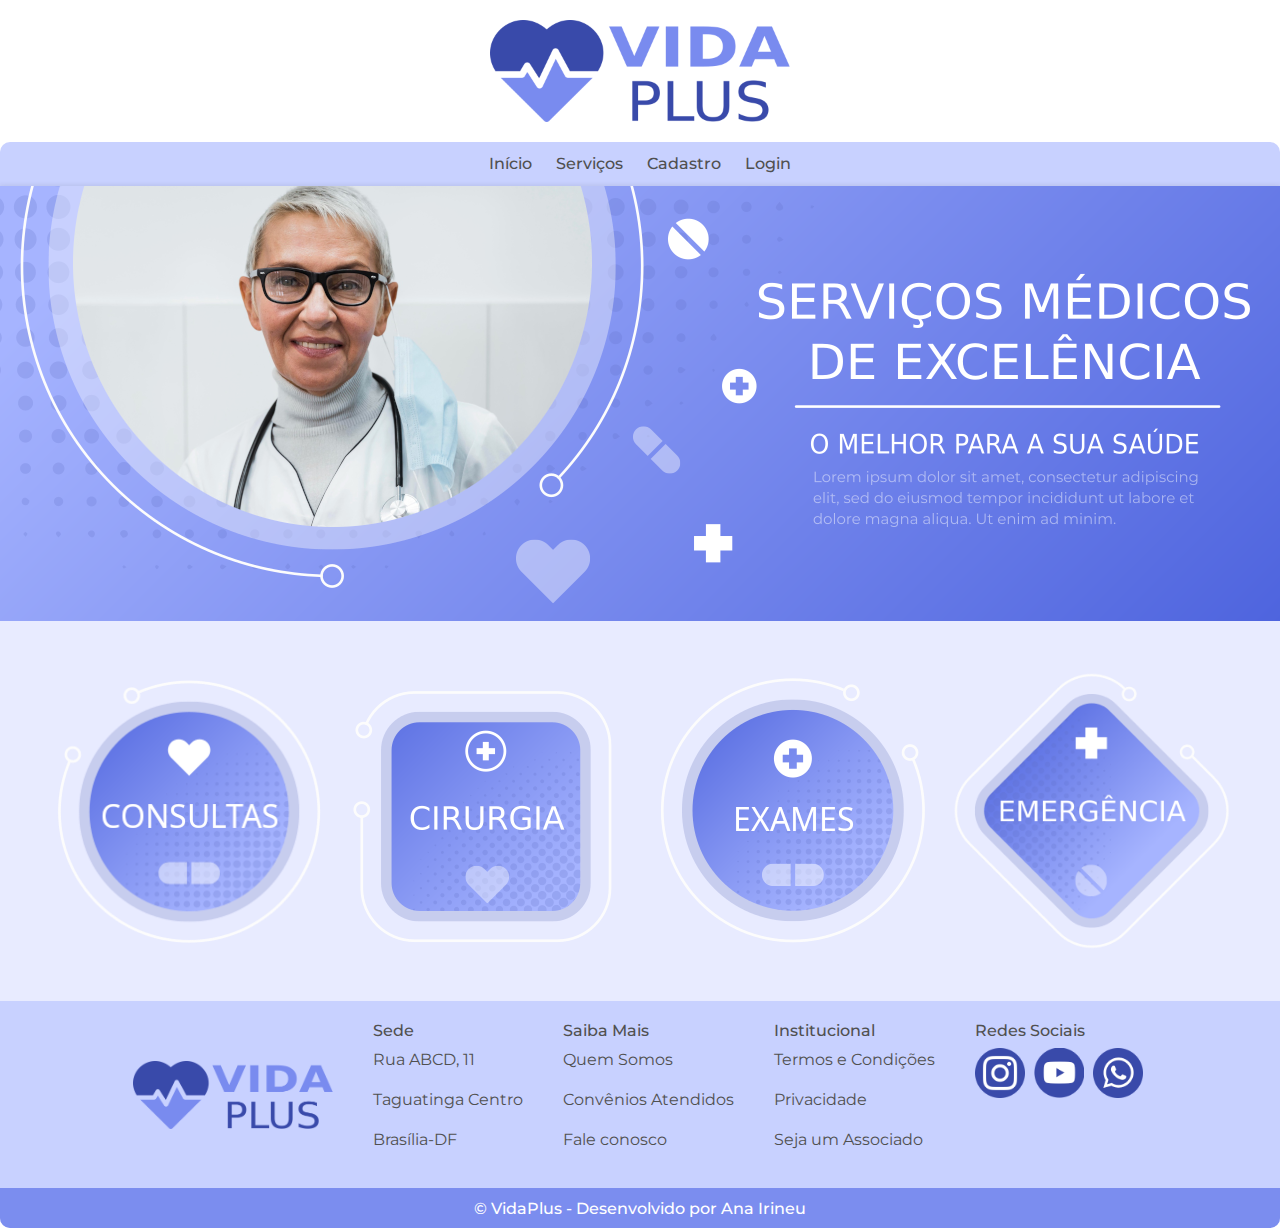
<file: index.html>
﻿<!DOCTYPE html>
<html lang="pt-br">
<head>
    <meta charset="utf-8" />
    <meta name="viewport" content="width=device-width, initial-scale=1.0" />
    <title>VidaPlus Serviços Médicos</title>
    <link rel="shortcut icon" href="imagens/favicon.ico" type="image/x-icon">
    <link rel="stylesheet" href="lib/bootstrap/dist/css/bootstrap.min.css" />
    <link href="css/estilo.css" rel="stylesheet" type="text/css"/> 
</head>

<body>

    <header>
        <a href="index.html"><img src="imagens/logotipo.png" class="logotipo" alt="" title=""></a>

        <div>
            <button class="botao_menu" type="button" title="botaoMenu"><img class="menu" src="imagens/menu.png" alt="" width="100%"></button>
        </div>
        
        <nav id="nav">
            <a href="index.html">Início</a>            
            <a href="servicos.html">Serviços</a>
            <a href="cadastro.html">Cadastro</a>
            <a href="login.html">Login</a>
        </nav>
    </header>

    <main>
        <div class="index">
            <img src="imagens/banner_home.png" class="banner" alt="" title="">
            
            <div class="faixa_banners container-fluid row">
                <div class="row">
                    <a href="#"><img class="col-sm-6 col-md-6" src="imagens/banner1.png" alt="Card consultas" width="100%"></a>
                    <a href="#"><img class="col-sm-6 col-md-6" src="imagens/banner2.png" alt="Card cirurgia" width="100%"></a>
                </div>
                <div class="row">
                    <a href="#"><img class="col-sm-6 col-md-6" src="imagens/banner3.png" alt="Card exames" width="100%"></a>
                    <a href="#"><img class="col-sm-6 col-md-6" src="imagens/banner4.png" alt="Card emergência" width="100%"></a>
                </div>
            </div>
        </div>
    
    </main>

    <footer>
        <section id="footer1">
            <div id="coluna0">
                <a href="index.html"><img src="imagens/logotipo.png" width="200px" alt=""> </a>          
            </div>

            <div id="coluna1">
                <h3>Sede</h3>
                <p>Rua ABCD, 11</p>
                <p>Taguatinga Centro</p>
                <p>Brasília-DF</p>                
            </div>

            <div id="coluna2">
                <h3>Saiba Mais</h3>
                <a href="#"><p>Quem Somos</p></a>
                <a href="#"><p>Convênios Atendidos</p></a>
                <a href="#"><p>Fale conosco</p></a>
            </div>

            <div id="coluna3">
                <h3>Institucional</h3>
                <a href="#"><p>Termos e Condições</p></a>
                <a href="#"><p>Privacidade</p></a>
                <a href="#"><p>Seja um Associado</p></a>
            </div>
            <div id="coluna4">
                <h3>Redes Sociais</h3>
                <a href="#"><img src="imagens/instagram.png" width="50px" alt="Logo Instagram"></a>
                <a href="#"><img src="imagens/youtube.png" width="50px" alt="Logo YouTube"></a>
                <a href="#"><img src="imagens/whatsapp.png" width="50px" alt="Logo WhatsApp"></a>
            </div>
        </section> 
        
        <section id="footer2">
            <div id="rodape">
            <p>&copy VidaPlus - Desenvolvido por Ana Irineu</p>
            </div>
        </section>
    </footer>

    <script src="js/script.js" type="text/javascript"></script>  

    <script src="lib/jquery/dist/jquery.min.js"></script>
    <script src="lib/bootstrap/dist/js/bootstrap.bundle.min.js"></script>

</body>
</html>
</file>
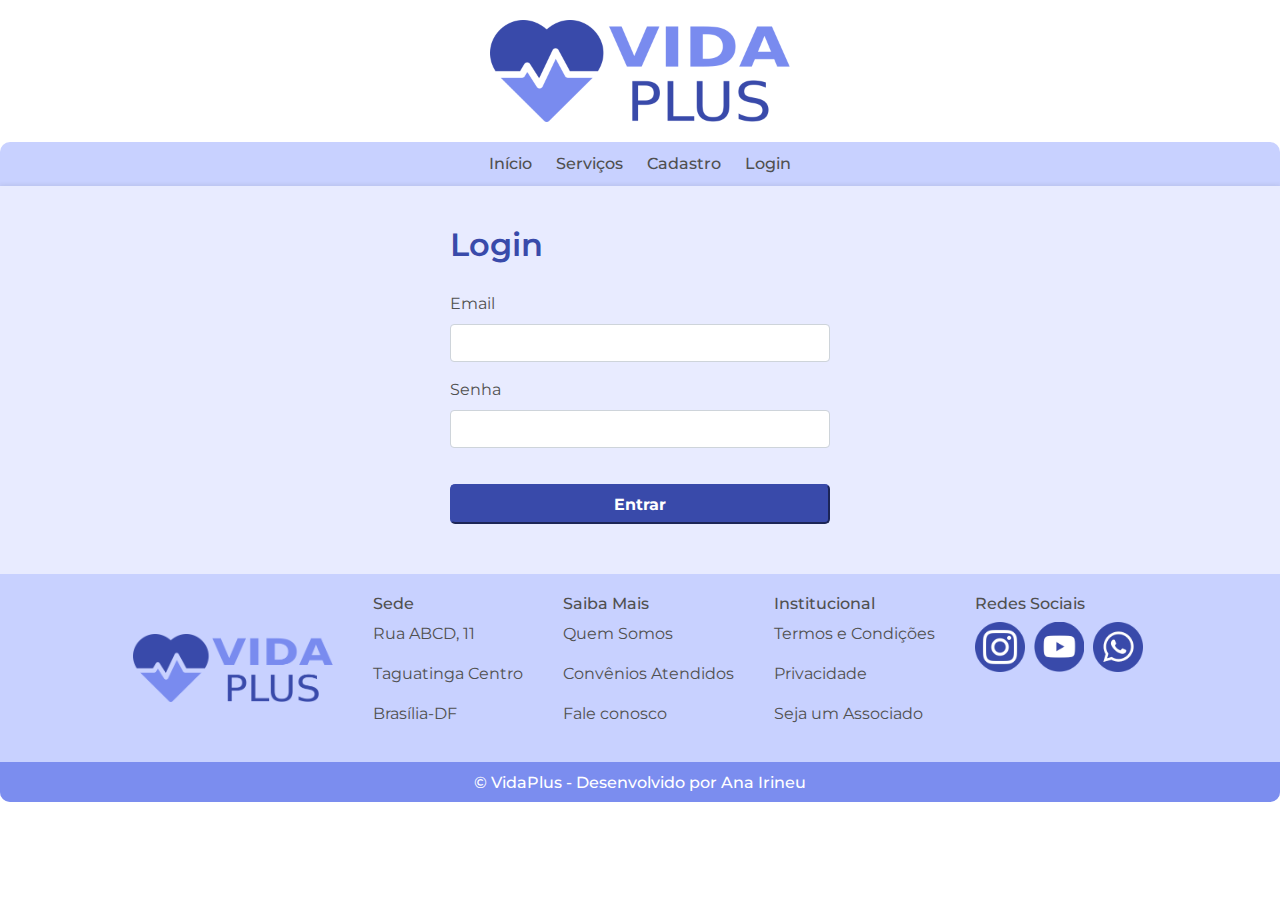
<file: agendamento.html>
<!DOCTYPE html>
<html lang="pt-br">
<head>
    <meta charset="utf-8" />
    <meta name="viewport" content="width=device-width, initial-scale=1.0" />
    <title>VidaPlus Serviços Médicos</title>
    <link rel="shortcut icon" href="imagens/favicon.ico" type="image/x-icon">
    <link rel="stylesheet" href="lib/bootstrap/dist/css/bootstrap.min.css" />
    <link href="css/estilo.css" rel="stylesheet" type="text/css"/> 
</head>

<body>

    <header>
        <a href="index.html"><img src="imagens/logotipo.png" class="logotipo" alt="logotipo" title=""></a>

        <div>
            <button class="botao_menu" type="button" title="botaoMenu"><img class="menu" src="imagens/menu.png" alt="" width="100%"></button>
        </div>

        <nav id="nav">
            <a href="index.html">Início</a>            
            <a href="servicos.html">Serviços</a>
            <a href="agendamento.html">Agendamento</a>
            <a href="" id="logout">Logout</a>
            <a href="" id="mensagem"></a>
        </nav>
    </header>

    <main>
        <div class="div_agendamento">
        
            <h1>Agendamento</h1>
        
            <form action="" method="POST" id="formulario_agendamento">
                <div class="mb-3">
                    <label for="Nome" class="form-label">Nome</label>
                    <input type="text" class="form-control" title="nome" placeholder="" id="nome" required>
                </div>
                <div class="mb-3">
                    <label for="email" class="form-label">E-mail</label>
                    <input type="email" class="form-control" title="email" placeholder="" id="email" required>
                </div>
                <div class="mb-3">
                    <label for="telefone" class="form-label">Telefone</label>
                    <input type="tel" class="form-control" title="tel" placeholder="" id="telefone" required>
                </div>
                <div class="mb-3 solicitacao">
                    <div>
                        <label class="form-label">Solicitação</label>
                        <div class="form-check">
                            <input class="form-check-input" type="radio" value="(Consulta)" id="consulta" name="solicitacao"> 
                            <label class="form-check-label" for="consulta">Consulta</label>
                        </div>
                        <div class="form-check">
                            <input class="form-check-input" type="radio" value="(Exame)" id="exame" name="solicitacao">
                            <label class="form-check-label" for="exame">Exame</label>
                        </div>
                    </div>
                    <div>
                        <select class="form-select form-select-lg mb-3" aria-label=".form-select-lg example">
                            <option selected id="select">Período</option>
                            <option value="(Manhã)" id="periodo_manha">Manhã</option>
                            <option value="(Tarde)" id="periodo_tarde">Tarde</option> 
                        </select>                        
                    </div>
                    <div id="div_convenio">
                        <div class="form-check">
                            <input class="form-check-input" type="radio" value="(Particular)" id="convenio" name="convenio"> 
                            <label class="form-check-label" for="consulta">Particular</label>
                        </div>
                        <div class="form-check">
                            <input class="form-check-input" type="radio" value="(Convênio)" id="convenio" name="convenio">
                            <label class="form-check-label" for="exame">Convênio</label>
                        </div>
                    </div>
                </div>
                <div class="mb-3">
                    <label for="detalhes" class="form-label">Detalhes da Solicitação</label>
                    <textarea class="form-control" rows="3" title="detalhes" id="solicitacao" required></textarea>
                </div>
                <p><input type="submit" value="Agendar" class="button"></p>
            </form>
        
        </div>
    </main>
 
    <footer>
        <section id="footer1">
            <div id="coluna0">
                <a href="index.html"><img src="imagens/logotipo.png" width="200px" alt=""> </a>          
            </div>

            <div id="coluna1">
                <h3>Sede</h3>
                <p>Rua ABCD, 11</p>
                <p>Taguatinga Centro</p>
                <p>Brasília-DF</p>                
            </div>

            <div id="coluna2">
                <h3>Saiba Mais</h3>
                <a href="#"><p>Quem Somos</p></a>
                <a href="#"><p>Convênios Atendidos</p></a>
                <a href="#"><p>Fale conosco</p></a>
            </div>

            <div id="coluna3">
                <h3>Institucional</h3>
                <a href="#"><p>Termos e Condições</p></a>
                <a href="#"><p>Privacidade</p></a>
                <a href="#"><p>Seja um Associado</p></a>
            </div>
            <div id="coluna4">
                <h3>Redes Sociais</h3>
                <a href="#"><img src="imagens/instagram.png" width="50px" alt="Logo Instagram"></a>
                <a href="#"><img src="imagens/youtube.png" width="50px" alt="Logo YouTube"></a>
                <a href="#"><img src="imagens/whatsapp.png" width="50px" alt="Logo WhatsApp"></a>
            </div>
        </section> 
        
        <section id="footer2">
            <div id="rodape">
            <p>&copy VidaPlus - Desenvolvido por Ana Irineu</p>
            </div>
        </section>
    </footer>

    <script src="js/script.js" type="text/javascript"></script>  

    <script src="lib/jquery/dist/jquery.min.js"></script>
    <script src="lib/bootstrap/dist/js/bootstrap.bundle.min.js"></script>

</body>
</html>
</file>
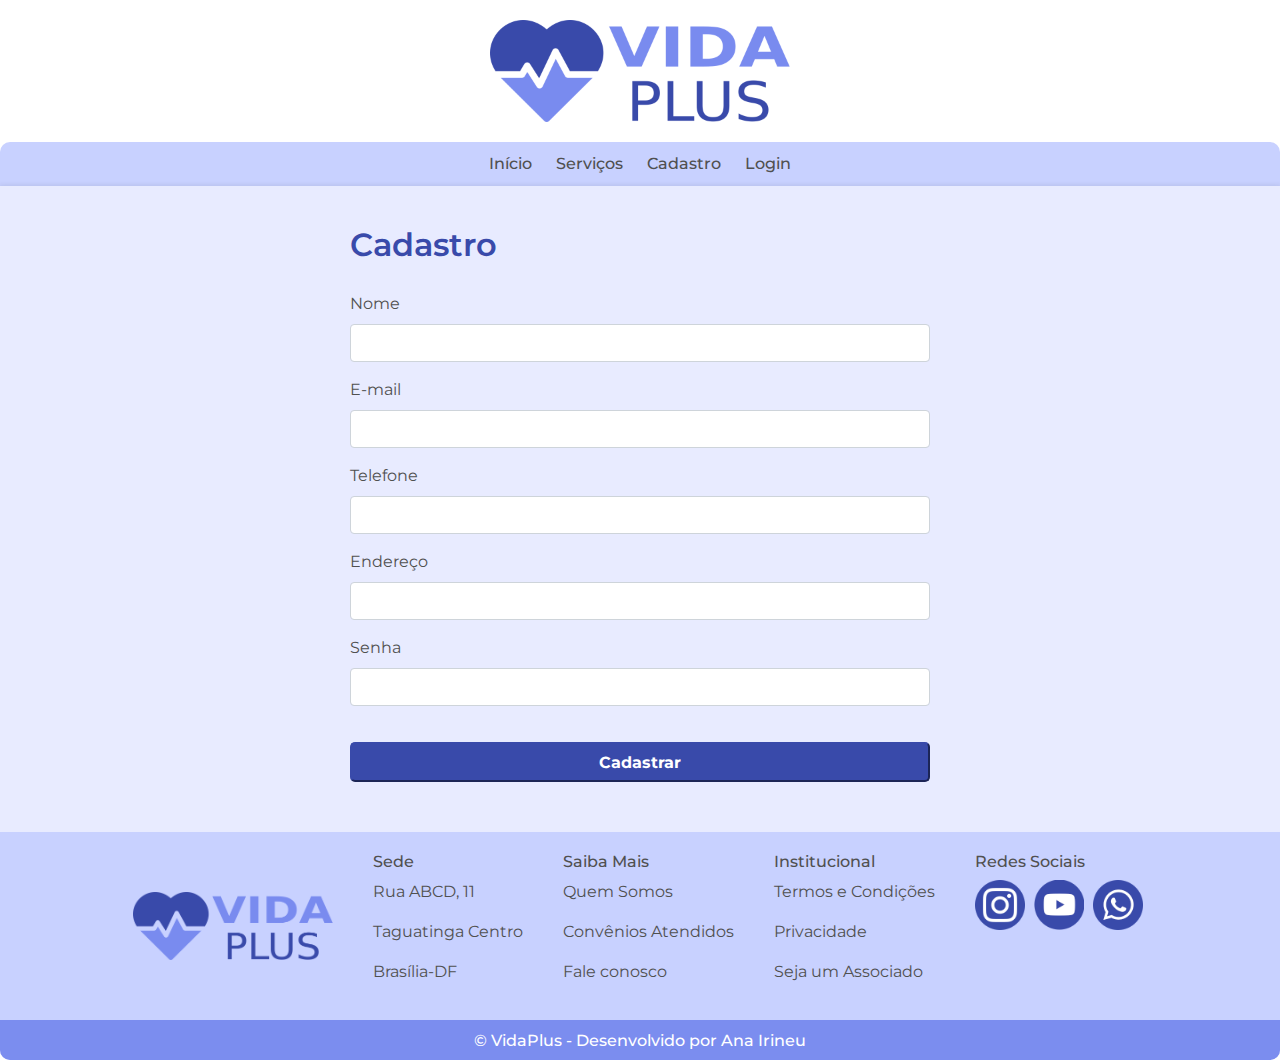
<file: cadastro.html>
<!DOCTYPE html>
<html lang="pt-br">
<head>
    <meta charset="utf-8" />
    <meta name="viewport" content="width=device-width, initial-scale=1.0" />
    <title>VidaPlus Serviços Médicos</title>
    <link rel="shortcut icon" href="imagens/favicon.ico" type="image/x-icon">
    <link rel="stylesheet" href="lib/bootstrap/dist/css/bootstrap.min.css" />
    <link href="css/estilo.css" rel="stylesheet" type="text/css"/> 
</head>

<body>

    <header>
        <a href="index.html"><img src="imagens/logotipo.png" class="logotipo" alt="logotipo" title=""></a>

        <div>
            <button class="botao_menu" type="button" title="botaoMenu"><img class="menu" src="imagens/menu.png" alt="" width="100%"></button>
        </div>

        <nav id="nav">
            <a href="index.html">Início</a>            
            <a href="servicos.html">Serviços</a>
            <a href="cadastro.html">Cadastro</a>
            <a href="login.html">Login</a>
        </nav>
    </header>

    <main>
        <div class="div_cadastro">
        
            <h1>Cadastro</h1>        
        
            <form action="" method="POST" id="formulario_cadastro">
                <div class="mb-3">
                    <label for="nome" class="form-label">Nome</label>
                    <input for="nome" title="nome" type="text" class="form-control" id="nome" required>
                </div>
                <div class="mb-3">
                    <label for="email" class="form-label">E-mail</label>
                    <input for="email" title="email" type="email" class="form-control" id="email" required>
                </div>
                <div class="mb-3">
                    <label for="telefone" class="form-label">Telefone</label>
                    <input for="telefone" title="telefone" type="tel" class="form-control" id="telefone" required> 
                </div>
                <div class="mb-3">
                    <label for="endereco" class="form-label">Endereço</label>
                    <input for="endereco" title="endereco" type="text" class="form-control" id="endereco" required>
                </div>
                <div class="mb-3">
                    <label for="senha" class="form-label">Senha</label>
                    <input for="senha" title="senha" type="password" class="form-control" id="senha" required>
                </div>
                <p><input type="submit" value="Cadastrar" class="button"></p>
            </form>
        
        </div>
    </main>

    <footer>
        <section id="footer1">
            <div id="coluna0">
                <a href="index.html"><img src="imagens/logotipo.png" width="200px" alt=""> </a>          
            </div>

            <div id="coluna1">
                <h3>Sede</h3>
                <p>Rua ABCD, 11</p>
                <p>Taguatinga Centro</p>
                <p>Brasília-DF</p>                
            </div>

            <div id="coluna2">
                <h3>Saiba Mais</h3>
                <a href="#"><p>Quem Somos</p></a>
                <a href="#"><p>Convênios Atendidos</p></a>
                <a href="#"><p>Fale conosco</p></a>
            </div>

            <div id="coluna3">
                <h3>Institucional</h3>
                <a href="#"><p>Termos e Condições</p></a>
                <a href="#"><p>Privacidade</p></a>
                <a href="#"><p>Seja um Associado</p></a>
            </div>
            <div id="coluna4">
                <h3>Redes Sociais</h3>
                <a href="#"><img src="imagens/instagram.png" width="50px" alt="Logo Instagram"></a>
                <a href="#"><img src="imagens/youtube.png" width="50px" alt="Logo YouTube"></a>
                <a href="#"><img src="imagens/whatsapp.png" width="50px" alt="Logo WhatsApp"></a>
            </div>
        </section> 
        
        <section id="footer2">
            <div id="rodape">
            <p>&copy VidaPlus - Desenvolvido por Ana Irineu</p>
            </div>
        </section>
    </footer>

    <script src="js/script.js" type="text/javascript"></script>  

    <script src="lib/jquery/dist/jquery.min.js"></script>
    <script src="lib/bootstrap/dist/js/bootstrap.bundle.min.js"></script>

</body>
</html>
</file>
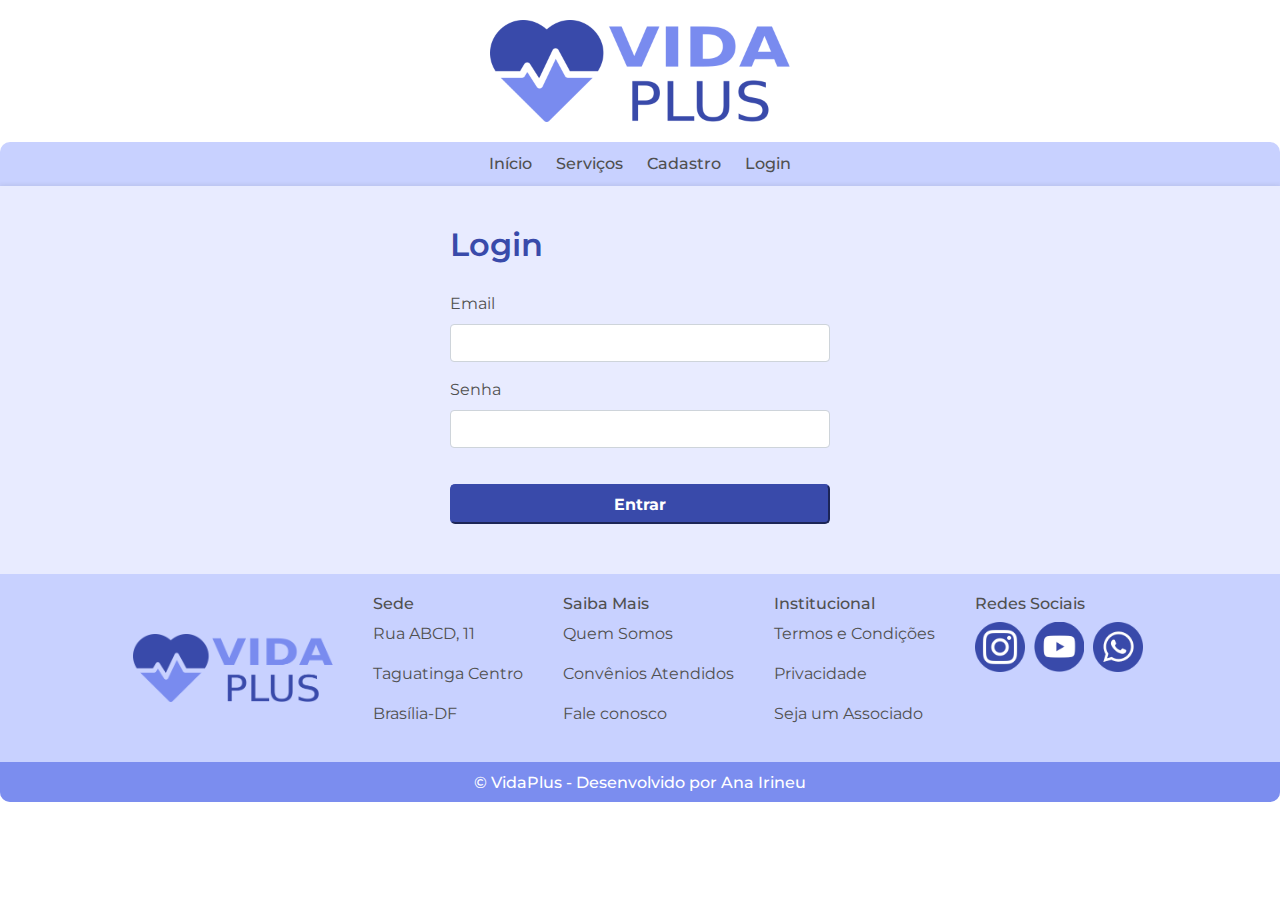
<file: login.html>
<!DOCTYPE html>
<html lang="pt-br">
<head>
    <meta charset="utf-8" />
    <meta name="viewport" content="width=device-width, initial-scale=1.0" />
    <title>VidaPlus Serviços Médicos</title>
    <link rel="shortcut icon" href="imagens/favicon.ico" type="image/x-icon">
    <link rel="stylesheet" href="lib/bootstrap/dist/css/bootstrap.min.css" />
    <link href="css/estilo.css" rel="stylesheet" type="text/css"/> 
</head>

<body>

    <header>
        <a href="index.html"><img src="imagens/logotipo.png" class="logotipo" alt="logotipo" title=""></a>

        <div>
            <button class="botao_menu" type="button" title="botaoMenu"><img class="menu" src="imagens/menu.png" alt="" width="100%"></button>
        </div>

        <nav id="nav">
            <a href="index.html">Início</a>            
            <a href="servicos.html">Serviços</a>
            <a href="cadastro.html">Cadastro</a>
            <a href="login.html">Login</a>
        </nav>
    </header>

    <main>
        <div class="div_login">
        
            <h1>Login</h1>        
        
            <form action="" method="POST" id="formulario_login">
                <div class="mb-3">
                    <label for="login" class="form-label">Email</label>
                    <input name="login" title="login" type="text" class="form-control" id="email_login" required>
                </div>
                <div class="mb-3">
                    <label for="senha" class="form-label">Senha</label>
                    <input name="senha" title="senha" type="password" class="form-control" id="senha_login" required>
                </div>
                    <p><input type="submit" value="Entrar" class="button"></p>
                </div>
            </form>
        
        </div>
    </main>

    <footer>
        <section id="footer1">
            <div id="coluna0">
                <a href="index.html"><img src="imagens/logotipo.png" width="200px" alt=""> </a>          
            </div>

            <div id="coluna1">
                <h3>Sede</h3>
                <p>Rua ABCD, 11</p>
                <p>Taguatinga Centro</p>
                <p>Brasília-DF</p>                
            </div>

            <div id="coluna2">
                <h3>Saiba Mais</h3>
                <a href="#"><p>Quem Somos</p></a>
                <a href="#"><p>Convênios Atendidos</p></a>
                <a href="#"><p>Fale conosco</p></a>
            </div>

            <div id="coluna3">
                <h3>Institucional</h3>
                <a href="#"><p>Termos e Condições</p></a>
                <a href="#"><p>Privacidade</p></a>
                <a href="#"><p>Seja um Associado</p></a>
            </div>
            <div id="coluna4">
                <h3>Redes Sociais</h3>
                <a href="#"><img src="imagens/instagram.png" width="50px" alt="Logo Instagram"></a>
                <a href="#"><img src="imagens/youtube.png" width="50px" alt="Logo YouTube"></a>
                <a href="#"><img src="imagens/whatsapp.png" width="50px" alt="Logo WhatsApp"></a>
            </div>
        </section> 
        
        <section id="footer2">
            <div id="rodape">
            <p>&copy VidaPlus - Desenvolvido por Ana Irineu</p>
            </div>
        </section>
    </footer>

    <script src="js/script.js" type="text/javascript"></script>  

    <script src="lib/jquery/dist/jquery.min.js"></script>
    <script src="lib/bootstrap/dist/js/bootstrap.bundle.min.js"></script>

</body>
</html>
</file>
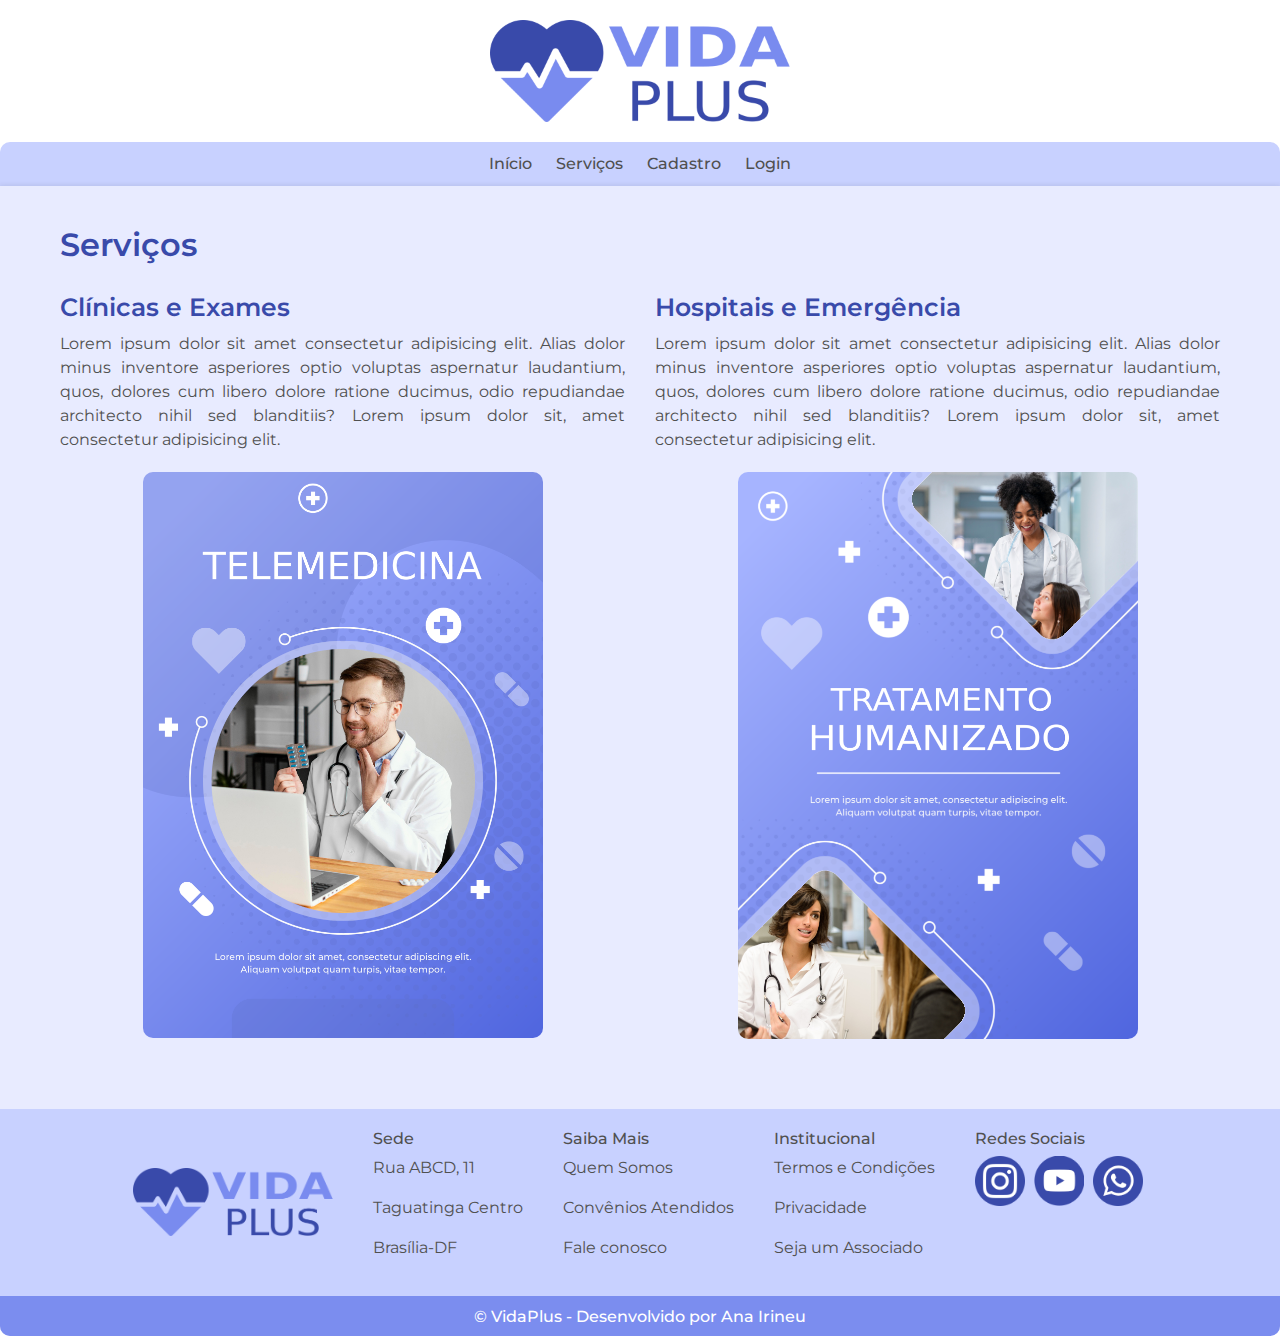
<file: servicos.html>
<!DOCTYPE html>
<html lang="pt-br">
<head>
    <meta charset="utf-8" />
    <meta name="viewport" content="width=device-width, initial-scale=1.0" />
    <title>VidaPlus Serviços Médicos</title>
    <link rel="shortcut icon" href="imagens/favicon.ico" type="image/x-icon">
    <link rel="stylesheet" href="lib/bootstrap/dist/css/bootstrap.min.css" />
    <link href="css/estilo.css" rel="stylesheet" type="text/css"/> 
</head>

<body>

    <header>
        <a href="index.html"><img src="imagens/logotipo.png" class="logotipo" alt="logotipo" title=""></a>

        <div>
            <button class="botao_menu" type="button" title="botaoMenu"><img class="menu" src="imagens/menu.png" alt="" width="100%"></button>
        </div>

        <nav id="nav">
            <a href="index.html">Início</a>            
            <a href="servicos.html">Serviços</a>
            <a href="cadastro.html">Cadastro</a>
            <a href="login.html">Login</a>
        </nav>
    </header>
    <main>
        <div class="div_servicos">
            <h1>Serviços</h1>
                    
            <div class="hospital container-fluid row">
        
                <div class="col-sm-12 col-md-6">
                   <h2>Clínicas e Exames</h2>
                    <p>Lorem ipsum dolor sit amet consectetur adipisicing elit. Alias dolor minus inventore asperiores optio voluptas aspernatur laudantium, quos, dolores cum libero dolore ratione ducimus, odio repudiandae architecto nihil sed blanditiis? Lorem ipsum dolor sit, amet consectetur adipisicing elit.</p>  
                    <img src="imagens/banner_servicos1.png" alt="" width="90%">  
                </div>

                <div class="col-sm-12 col-md-6">
                    <h2>Hospitais e Emergência</h2>
                    <p>Lorem ipsum dolor sit amet consectetur adipisicing elit. Alias dolor minus inventore asperiores optio voluptas aspernatur laudantium, quos, dolores cum libero dolore ratione ducimus, odio repudiandae architecto nihil sed blanditiis? Lorem ipsum dolor sit, amet consectetur adipisicing elit.</p> 
                    <img src="imagens/banner_servicos2.png" alt="" width="90%">
                </div>
        
            </div>
        </div>
    </main>

    <footer>
        <section id="footer1">
            <div id="coluna0">
                <a href="index.html"><img src="imagens/logotipo.png" width="200px" alt=""> </a>          
            </div>

            <div id="coluna1">
                <h3>Sede</h3>
                <p>Rua ABCD, 11</p>
                <p>Taguatinga Centro</p>
                <p>Brasília-DF</p>                
            </div>

            <div id="coluna2">
                <h3>Saiba Mais</h3>
                <a href="#"><p>Quem Somos</p></a>
                <a href="#"><p>Convênios Atendidos</p></a>
                <a href="#"><p>Fale conosco</p></a>
            </div>

            <div id="coluna3">
                <h3>Institucional</h3>
                <a href="#"><p>Termos e Condições</p></a>
                <a href="#"><p>Privacidade</p></a>
                <a href="#"><p>Seja um Associado</p></a>
            </div>
            <div id="coluna4">
                <h3>Redes Sociais</h3>
                <a href="#"><img src="imagens/instagram.png" width="50px" alt="Logo Instagram"></a>
                <a href="#"><img src="imagens/youtube.png" width="50px" alt="Logo YouTube"></a>
                <a href="#"><img src="imagens/whatsapp.png" width="50px" alt="Logo WhatsApp"></a>
            </div>
        </section> 
        
        <section id="footer2">
            <div id="rodape">
            <p>&copy VidaPlus - Desenvolvido por Ana Irineu</p>
            </div>
        </section>
    </footer>

    <script src="js/script.js" type="text/javascript"></script>  

    <script src="lib/jquery/dist/jquery.min.js"></script>
    <script src="lib/bootstrap/dist/js/bootstrap.bundle.min.js"></script>

</body>
</html>
</file>
<file: css/estilo.css>
@charset "UTF-8";


/*importando fonte google*/
@import url('https://fonts.googleapis.com/css2?family=Montserrat:ital,wght@0,100;0,200;0,300;0,400;0,500;0,600;0,700;0,800;0,900;1,100;1,200;1,300;1,400;1,500;1,600;1,700;1,800;1,900&display=swap');

/*configuração de variáveis*/
:root{
    --cor0: #c8d1ff;
    --cor1: #7B8DEF;
    --cor2: #394aaa;
    --cor3: #e8ebff;
    --cor4: #505050;

    --fonte-padrao: 'Montserrat', Verdana, sans-serif;
}



/****************************************************  
GERAIS
*****************************************************/

body{
    background-color: white;
    font-family: var(--fonte-padrao);
}

h1{
    color: var(--cor2);
    font-family: var(--fonte-padrao);
    margin-top: 0px;
    font-size: 32px;
    font-weight: 600;
}

h2{
    color: var(--cor2);
    text-align: left;
    margin: 0px;
    padding-top: 20px;
    font-size: 25px;
    font-weight: 600;
}

.button{     
    width: 100%;
    height: 40px;
    border-radius: 5px;
    background-color: var(--cor2);
    border-color: var(--cor2);
    font: bold 16px var(--fonte-padrao);
    color: white;
    margin-top: 20px;
    margin-bottom: 20px;
    text-align: center;
    cursor: pointer;
}

.button:hover{
    background-color: var(--cor1);
    border-color: var(--cor1);
}

a:focus, button:focus, input:focus, select:focus {
    outline: 2px solid var(--cor1);
    outline-offset: 2px;
}



/****************************************************  
HEADER
*****************************************************/

.logotipo{
    width: 300px;
}

header{
    text-align: center;
    padding-top: 20px;
}

header > a > img{
    padding-bottom: 20px;
    pointer-events: none;
}

nav{
    background-color: var(--cor0);
    padding: 10px 0px;
    border-radius: 10px 10px 0px 0px;
    max-width: 1280px;
    margin: auto;      
}

nav a{
    color: var(--cor4);  
    padding: 10px;
    width: 100%;
    cursor: pointer;
    font-weight: 500;
}

nav a:hover{
    background-color: var(--cor1);
    color: white;
    border-radius: 5px;
    text-decoration: none;
    margin: 0px;
}

.botao_menu{
    display: none;
}

#mensagem:hover{
    color: var(--cor4);
    background-color: var(--cor0);
    cursor: default;
}

@media screen and (max-width: 768px) {
    nav a{
        display: inline-block;
    }

    nav{
        padding: 0px;
        border-radius: 0px;
        display: none;
    }

    .logotipo{
        width: 200px;
    }

    header div{
        display: flex;
        justify-content: right;
        background-color: var(--cor2);
        border-radius: 10px 10px 0px 0px;
    }

    .botao_menu{
        display: block;
        position: relative;
        border: none;
        background-color: transparent;
        margin: 5px 10px;
    }
}



/****************************************************  
MAIN
*****************************************************/

main{
    max-width: 1280px;
    margin: auto;
    margin-bottom: 0px;
    box-shadow: 0px 0px 5px 1px rgba(0, 0, 0, 0.082);
    background-color: var(--cor3);
}

main p{
    color: var(--cor4);
    margin-bottom: 0px;
    text-align: justify;
}



/**************************************************** 
FOOTER
*****************************************************/

footer{
    background-color: var(--cor0);
    color: var(--cor4);
    margin: auto;
    max-width: 1280px;
    border-radius: 0px 0px 10px 10px;
}

#footer1{
    padding: 20px 30px;
    display: flex;
    justify-content: center;
}

#footer1 > div > a{
    text-decoration: none;
    color: var(--cor4);
}

#footer1 > div > a:hover{
    text-decoration: underline;
    color: var(--cor2);
}

#footer1 > div > h3{
    text-align: left;
    font-weight: 500;
    font-size: 16px;
    padding: 0px;
}

#coluna0{
    display: flex;
    align-items: center; 
}

#coluna1, #coluna2, #coluna3, #coluna4{
    margin-left: 40px;
}

#coluna4 img{
    margin-bottom: 8px;
}

#coluna4 > a > img{
    margin-right: 5px;
}
    

#rodape{
    display: flex;
    justify-content: center;
    align-items: center;
    text-align: center;
    font-weight: 500;
    font-size: 16px;
    background-color: var(--cor1);
    color: white;
    height: 40px;
    padding: 18px 0px 0px 0px;
    border-radius: 0px 0px 10px 10px;
}

@media screen and (max-width: 768px){
    #footer1{
        display: block;
        text-align: center;
        padding-top: 5px;
    }

    #footer1 > div > h3{
        padding-top: 20px;
        text-align: center;
    }    

    #coluna2, #coluna3, #coluna4{
        margin: 0px;
    }
    
    #coluna4 > a{
        padding-top: 20px;
    }
    
    #coluna0, #coluna1{
        display: none;
    }
} 



/****************************************************  
INÍCIO
*****************************************************/

.index{
    text-align: center;
}

.banner{
    max-width: 1280px;
    max-height: 500px;
    width: 100%;
    pointer-events: none;
}

.faixa_banners{
    justify-content: space-evenly;
    padding-top: 40px;
    padding-bottom: 40px;
    margin: auto;
    background: var(--cor3);
}

.faixa_banners > div > a > img{
    max-width: 300px;
    padding: 10px;
    border-radius: 15px;
    pointer-events: none;
}

.faixa_banners > div {
    justify-content: center;
    padding: 0px 10px;
}

@media screen and (max-width: 768px) {
    .faixa_banners > div > a > img{
        max-width: 220px;
    }
}



/****************************************************  
SERVIÇOS
*****************************************************/

.div_servicos{
    padding: 40px 0px 40px 60px;
}

.div_servicos > h1{
    padding-bottom: 20px;
}

.clinica > div > img, .hospital > div > img{
    border-radius: 10px;
    margin-bottom: 10px;
    max-width: 400px;
    pointer-events: none;
}

.clinica{
    display: flex;
}

.clinica > div{
    margin-bottom: 10px;
    padding: 0px 30px 20px 0px;
    text-align: right;
}

.div2{
    text-align: center;
}

.clinica > div > h2{
    padding-top: 0px;
    padding-bottom: 10px;
}

.clinica > div > p,  .hospital > div > p{
    margin-bottom: 20px;
}

.hospital{
    display: flex;
}

.hospital > div{
    padding: 0px 30px 20px 0px;
    text-align: center;
}

.hospital > div > h2{
    padding-top: 0px;
    padding-bottom: 10px;
}

@media screen and (max-width: 768px) {
    .clinica > div > img{
        max-width: 400px;
    }    

    .hospital > div > img{
        max-width: 400px;
    }   

    .clinica > div, .hospital > div{
        padding: 0px ;
        text-align: center;
    }

    .div_servicos{
        text-align: center;
        padding: 40px 10px 40px 40px;
    }

    .div_servicos > h1{
        text-align: left;
    }
}



/****************************************************  
AGENDAMENTOS
*****************************************************/

.div_agendamento{
    padding: 40px 60px 30px 60px; 
    max-width: 700px;
    position: relative;
    margin: auto;
}

.div_agendamento > h1{
    padding-bottom: 20px; 
}

.div_agendamento p{
    text-align: end; 
}

form select{
    width: 200px;
    height: 38px;
    font: 16px montserrat;
    color: var(--cor4);
    border-radius: 5px;
    padding-left: 10px;
    background-color: white;
}

form label{
    color: var(--cor4);
}

.solicitacao{
    display: flex;
}

.solicitacao select, #div_convenio{
    margin-top: 35px;
    margin-left: 30px;
}

@media screen and (max-width: 768px){
    .solicitacao{
        display: block;
    }

    .solicitacao select{
        margin-top: 20px;
        margin-left: 0px;
    }

    #div_convenio{
        margin-top: 5px;
        margin-left: 0px;
    }
}


/****************************************************  
CADASTRO
*****************************************************/

.div_cadastro{
    padding: 40px 60px 30px 60px;
    max-width: 700px;
    position: relative;
    margin: auto;
}

.div_cadastro > h1{
    padding-bottom: 20px; 
}

.div_cadastro p{
    text-align: end;
}



/****************************************************  
LOGIN
*****************************************************/

.div_login{
    padding: 40px 60px 30px 60px;
    max-width: 500px;
    position: relative;
    margin: auto;
}

.div_login > h1{
    padding-bottom: 20px; 
}

.div_login p {
    text-align: end;
}
</file>
